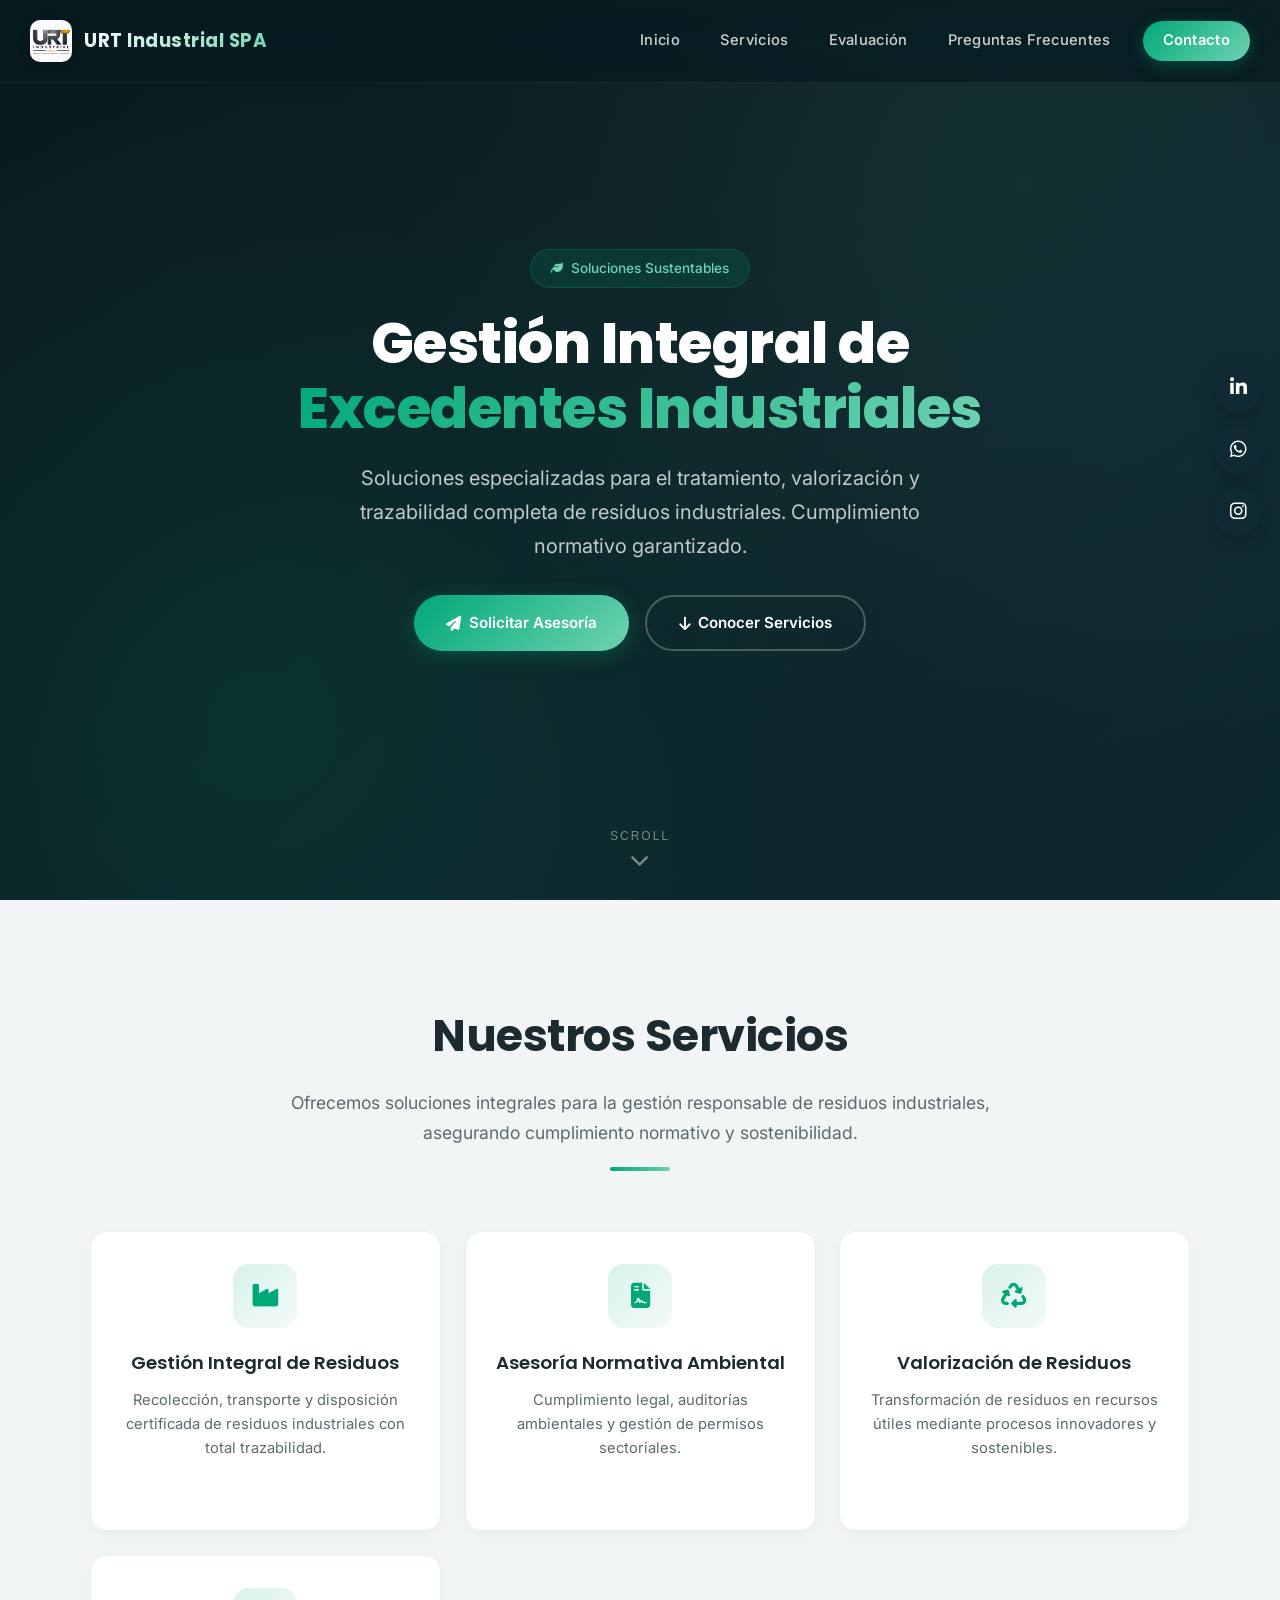
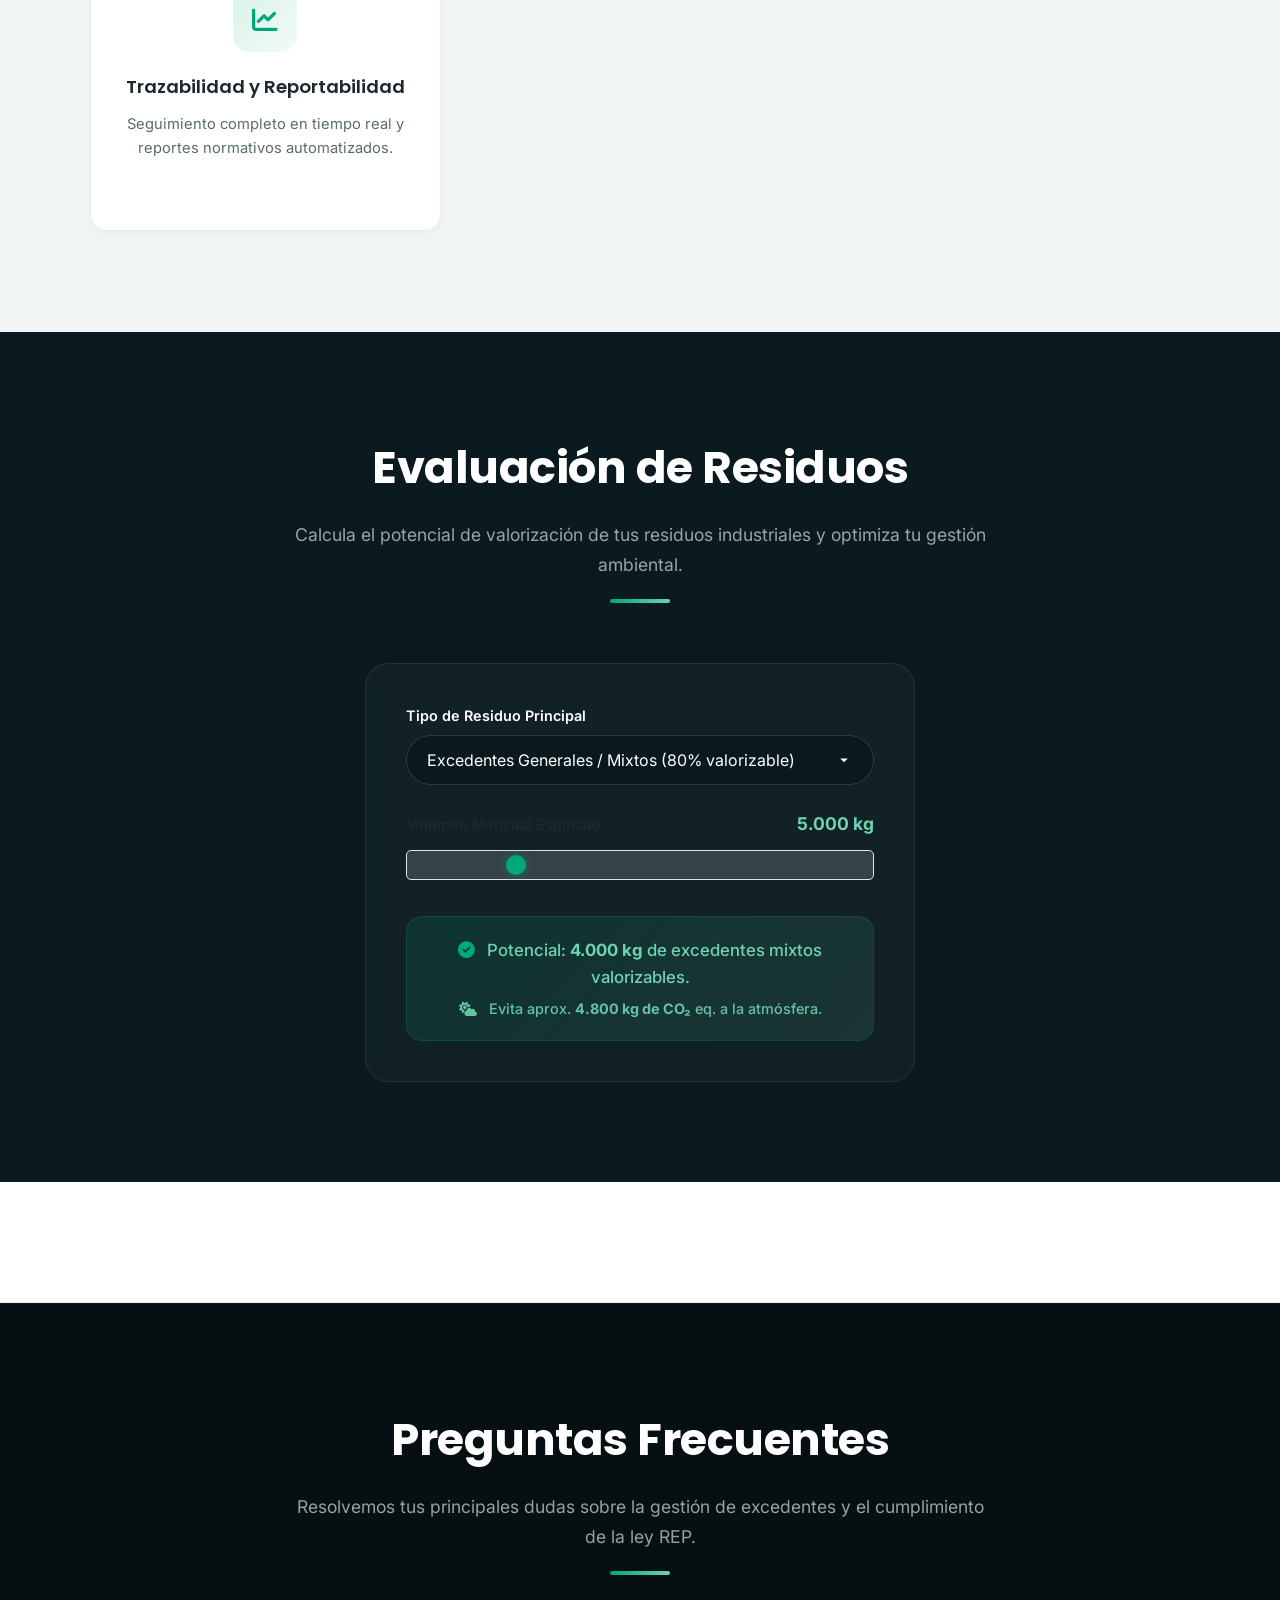
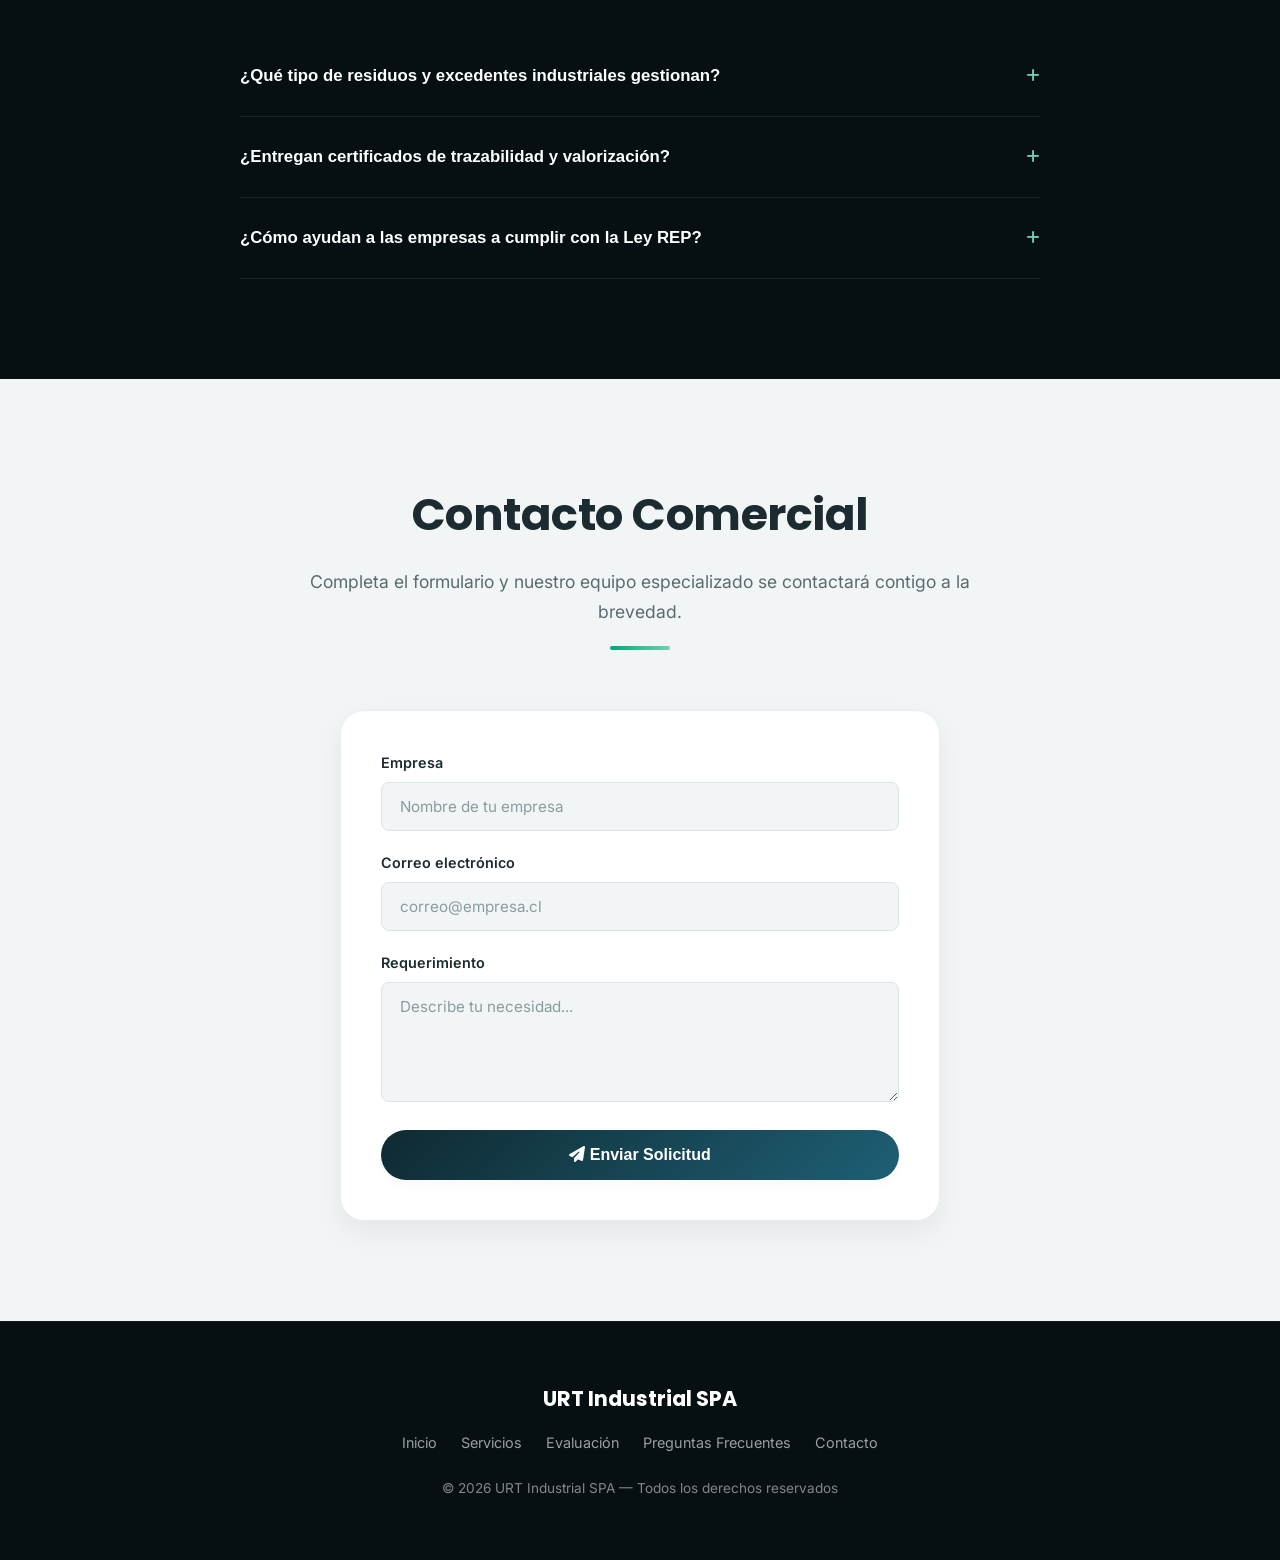
<file: index.html>
<!DOCTYPE html>
<html lang="es">
<head>
  <meta charset="UTF-8">
  <meta name="viewport" content="width=device-width, initial-scale=1.0">
  <title>URT Industrial SPA — Gestión Integral de Excedentes</title>
  
  <!-- Favicon -->
  <link rel="icon" href="logo.jpeg" sizes="35x35">
  <!-- Google Fonts -->
  <link rel="preconnect" href="https://fonts.googleapis.com">
  <link rel="preconnect" href="https://fonts.gstatic.com" crossorigin>
  <link href="https://fonts.googleapis.com/css2?family=Poppins:wght@300;400;500;600;700;800&family=Inter:wght@300;400;500;600;700&display=swap" rel="stylesheet">
  <!-- Iconos (FontAwesome 6.5.2 estable sin integrity para garantizar carga local y remota) -->
  <link rel="stylesheet" href="https://cdnjs.cloudflare.com/ajax/libs/font-awesome/6.5.2/css/all.min.css">
  <style>
    :root {
      --primary: #0F2A32;
      --secondary: #1E5F74;
      --accent: #00A878;
      --accent-soft: #6ED3B1;
      --accent-glow: rgba(0, 168, 120, 0.15);
      --dark: #0A1A1F;
      --darker: #060F12;
      --light: #F2F5F6;
      --lighter: #FFFFFF;
      --text: #1C2B30;
      --text-light: #5A6B70;
      --text-muted: #8A9BA0;
      --border: #DCE3E6;
      --border-light: #E8EDEF;
      --glass: rgba(255, 255, 255, 0.08);
      --shadow-sm: 0 4px 12px rgba(0, 0, 0, 0.03);
      --shadow-md: 0 12px 30px rgba(0, 0, 0, 0.06);
      --shadow-lg: 0 20px 50px rgba(0, 0, 0, 0.1);
      --shadow-glow: 0 0 40px rgba(0, 168, 120, 0.15);
      --radius-sm: 8px;
      --radius-md: 16px;
      --radius-lg: 24px;
      --radius-xl: 32px;
      --transition-fast: 0.2s cubic-bezier(0.4, 0, 0.2, 1);
      --transition-normal: 0.35s cubic-bezier(0.4, 0, 0.2, 1);
      --transition-slow: 0.5s cubic-bezier(0.4, 0, 0.2, 1);
    }
    /* ========== RESET & BASE ========== */
    *, *::before, *::after {
      margin: 0;
      padding: 0;
      box-sizing: border-box;
    }
    html {
      scroll-behavior: smooth;
      scroll-padding-top: 90px;
    }
    body {
      font-family: 'Inter', 'Poppins', sans-serif;
      background: var(--light);
      color: var(--text);
      line-height: 1.6;
      overflow-x: hidden;
      -webkit-font-smoothing: antialiased;
      -moz-osx-font-smoothing: grayscale;
    }
    /* ========== SCROLLBAR PERSONALIZADA ========== */
    ::-webkit-scrollbar {
      width: 10px;
    }
    ::-webkit-scrollbar-track {
      background: var(--dark);
    }
    ::-webkit-scrollbar-thumb {
      background: var(--primary);
      border: 2px solid var(--dark);
      border-radius: 5px;
    }
    ::-webkit-scrollbar-thumb:hover {
      background: var(--accent);
    }
    /* ========== UTILIDADES ========== */
    .container {
      max-width: 1200px;
      margin: 0 auto;
      padding: 0 24px;
    }
    /* Sentinel para Header */
    #top-sentinel {
      position: absolute;
      top: 0;
      left: 0;
      width: 1px;
      height: 1px;
      pointer-events: none;
      visibility: hidden;
    }
    /* Scroll Reveal con CSS */
    .reveal {
      opacity: 0;
      transform: translateY(30px);
      transition: opacity 0.8s cubic-bezier(0.4, 0, 0.2, 1), 
                  transform 0.8s cubic-bezier(0.4, 0, 0.2, 1);
      will-change: transform, opacity;
    }
    .reveal.active {
      opacity: 1;
      transform: translateY(0);
    }
    /* ========== HEADER ========== */
    header {
      position: fixed;
      top: 0;
      left: 0;
      width: 100%;
      z-index: 1000;
      display: flex;
      align-items: center;
      justify-content: space-between;
      padding: 20px 30px;
      background: rgba(10, 26, 31, 0.75);
      backdrop-filter: blur(20px) saturate(180%);
      -webkit-backdrop-filter: blur(20px) saturate(180%);
      border-bottom: 1px solid rgba(255, 255, 255, 0.06);
      transition: padding var(--transition-normal), background var(--transition-normal), box-shadow var(--transition-normal);
    }
    header.scrolled {
      padding: 12px 30px;
      background: rgba(10, 26, 31, 0.95);
      box-shadow: var(--shadow-md);
    }
    .logo {
      display: flex;
      align-items: center;
      gap: 12px;
      cursor: pointer;
      text-decoration: none;
      transition: transform var(--transition-fast);
    }
    .logo:hover {
      transform: scale(1.02);
    }
    .logo img {
      width: 42px;
      height: 42px;
      border-radius: 10px;
      object-fit: cover;
      box-shadow: 0 2px 10px rgba(0,0,0,0.2);
    }
    .logo span {
      font-family: 'Poppins', sans-serif;
      font-weight: 700;
      font-size: 1.15rem;
      letter-spacing: 0.5px;
      color: white;
      background: linear-gradient(135deg, #ffffff 0%, var(--accent-soft) 100%);
      -webkit-background-clip: text;
      -webkit-text-fill-color: transparent;
      background-clip: text;
    }
    /* NAV */
    nav {
      display: flex;
      gap: 8px;
      margin-left: auto;
      align-items: center;
    }
    nav a {
      position: relative;
      font-weight: 500;
      font-size: 0.92rem;
      color: rgba(255, 255, 255, 0.8);
      text-decoration: none;
      padding: 8px 16px;
      border-radius: var(--radius-sm);
      transition: all var(--transition-fast);
      letter-spacing: 0.3px;
    }
    nav a::after {
      content: '';
      position: absolute;
      width: 0%;
      height: 2px;
      background: linear-gradient(90deg, var(--accent), var(--accent-soft));
      left: 50%;
      bottom: 2px;
      transform: translateX(-50%);
      transition: width 0.35s cubic-bezier(0.4, 0, 0.2, 1);
      border-radius: 2px;
    }
    nav a:hover {
      color: white;
      background: rgba(255, 255, 255, 0.05);
    }
    nav a:hover::after {
      width: 60%;
    }
    /* Botón CTA en nav */
    .nav-cta {
      background: linear-gradient(135deg, var(--accent), var(--accent-soft)) !important;
      color: white !important;
      padding: 8px 20px !important;
      border-radius: 50px !important;
      font-weight: 600 !important;
      margin-left: 8px;
      box-shadow: 0 4px 15px rgba(0, 168, 120, 0.3);
      transition: all var(--transition-normal) !important;
    }
    .nav-cta::after {
      display: none !important;
    }
    .nav-cta:hover {
      transform: translateY(-2px);
      box-shadow: 0 8px 25px rgba(0, 168, 120, 0.4);
      background: linear-gradient(135deg, var(--accent-soft), var(--accent)) !important;
    }
    /* MENU MOBILE */
    .menu-toggle {
      display: none;
      font-size: 1.4rem;
      cursor: pointer;
      color: white;
      background: transparent;
      border: none;
      padding: 8px;
      border-radius: var(--radius-sm);
      transition: background var(--transition-fast);
    }
    .menu-toggle:hover {
      background: rgba(255, 255, 255, 0.1);
    }
    /* ========== HERO ========== */
    .hero {
      position: relative;
      min-height: 100vh;
      display: flex;
      align-items: center;
      justify-content: center;
      text-align: center;
      color: white;
      overflow: hidden;
      background-color: var(--dark);
    }
    .hero-video {
      position: absolute;
      top: 0;
      left: 0;
      width: 100%;
      height: 100%;
      object-fit: cover;
      z-index: 0;
      pointer-events: none;
    }
    .hero-overlay {
      position: absolute;
      inset: 0;
      background: linear-gradient(135deg, rgba(10, 26, 31, 0.85), rgba(15, 42, 50, 0.9));
      z-index: 1;
    }
    .hero::before {
      content: '';
      position: absolute;
      inset: 0;
      background: 
        radial-gradient(circle at 20% 80%, rgba(0, 168, 120, 0.12) 0%, transparent 50%),
        radial-gradient(circle at 80% 20%, rgba(110, 211, 177, 0.08) 0%, transparent 50%);
      pointer-events: none;
      z-index: 2;
    }
    .hero-content {
      position: relative;
      z-index: 3;
      max-width: 800px;
      padding: 0 24px;
    }
    .hero-badge {
      display: inline-flex;
      align-items: center;
      gap: 8px;
      background: rgba(0, 168, 120, 0.15);
      border: 1px solid rgba(0, 168, 120, 0.25);
      color: var(--accent-soft);
      padding: 8px 20px;
      border-radius: 50px;
      font-size: 0.85rem;
      font-weight: 500;
      margin-bottom: 24px;
      backdrop-filter: blur(10px);
      -webkit-backdrop-filter: blur(10px);
      animation: fadeUp 0.8s ease-out 0.2s both;
    }
    .hero-badge i {
      font-size: 0.75rem;
    }
    .hero h2 {
      font-family: 'Poppins', sans-serif;
      font-size: clamp(2rem, 5vw, 3.5rem);
      font-weight: 800;
      line-height: 1.15;
      margin-bottom: 20px;
      letter-spacing: -0.5px;
      animation: slideLeft 1s cubic-bezier(0.4, 0, 0.2, 1) forwards;
      opacity: 0;
    }
    .hero h2 .highlight {
      background: linear-gradient(135deg, var(--accent), var(--accent-soft));
      -webkit-background-clip: text;
      -webkit-text-fill-color: transparent;
      background-clip: text;
    }
    .hero p {
      font-size: clamp(1rem, 2vw, 1.25rem);
      color: rgba(255, 255, 255, 0.75);
      max-width: 600px;
      margin: 0 auto 32px;
      line-height: 1.7;
      animation: slideRight 1s cubic-bezier(0.4, 0, 0.2, 1) 0.3s forwards;
      opacity: 0;
    }
    .hero .btn-group {
      display: flex;
      gap: 16px;
      justify-content: center;
      flex-wrap: wrap;
      animation: fadeUp 1s cubic-bezier(0.4, 0, 0.2, 1) 0.6s forwards;
      opacity: 0;
    }
    /* Scroll indicator */
    .scroll-indicator {
      position: absolute;
      bottom: 30px;
      left: 50%;
      transform: translateX(-50%);
      z-index: 3;
      display: flex;
      flex-direction: column;
      align-items: center;
      gap: 8px;
      color: rgba(255, 255, 255, 0.45);
      font-size: 0.75rem;
      letter-spacing: 2px;
      text-transform: uppercase;
      animation: bounce 2s infinite;
      cursor: pointer;
      background: transparent;
      border: none;
      outline: none;
      transition: color var(--transition-fast);
    }
    .scroll-indicator:hover {
      color: var(--accent-soft);
    }
    .scroll-indicator i {
      font-size: 1.2rem;
    }
    @keyframes bounce {
      0%, 20%, 50%, 80%, 100% { transform: translateX(-50%) translateY(0); }
      40% { transform: translateX(-50%) translateY(-8px); }
      60% { transform: translateX(-50%) translateY(-4px); }
    }
    /* ========== KEYFRAMES ========== */
    @keyframes slideLeft {
      from { opacity: 0; transform: translateX(-40px); }
      to { opacity: 1; transform: translateX(0); }
    }
    @keyframes slideRight {
      from { opacity: 0; transform: translateX(40px); }
      to { opacity: 1; transform: translateX(0); }
    }
    @keyframes fadeUp {
      from { opacity: 0; transform: translateY(20px); }
      to { opacity: 1; transform: translateY(0); }
    }
    /* ========== BOTONES ========== */
    .btn {
      display: inline-flex;
      align-items: center;
      gap: 8px;
      padding: 14px 32px;
      border-radius: 50px;
      font-weight: 600;
      font-size: 0.95rem;
      text-decoration: none;
      transition: all var(--transition-normal);
      cursor: pointer;
      border: none;
      position: relative;
      overflow: hidden;
    }
    .btn-primary {
      background: linear-gradient(135deg, var(--accent), var(--accent-soft));
      color: white;
      box-shadow: 0 4px 20px rgba(0, 168, 120, 0.3);
    }
    .btn-primary::before {
      content: '';
      position: absolute;
      top: 0;
      left: -100%;
      width: 100%;
      height: 100%;
      background: linear-gradient(90deg, transparent, rgba(255, 255, 255, 0.25), transparent);
      transition: left 0.6s ease;
    }
    .btn-primary:hover::before {
      left: 100%;
    }
    .btn-primary:hover {
      transform: translateY(-3px);
      box-shadow: 0 8px 30px rgba(0, 168, 120, 0.45);
    }
    .btn-outline {
      background: transparent;
      color: white;
      border: 2px solid rgba(255, 255, 255, 0.25);
      backdrop-filter: blur(10px);
      -webkit-backdrop-filter: blur(10px);
    }
    .btn-outline:hover {
      border-color: var(--accent-soft);
      color: var(--accent-soft);
      transform: translateY(-3px);
      background: rgba(0, 168, 120, 0.08);
    }
    /* ========== SECCIONES ========== */
    .section {
      padding: 100px 20px;
      text-align: center;
      position: relative;
    }
    .section-header {
      max-width: 700px;
      margin: 0 auto 60px;
    }
    .section-header h2 {
      font-family: 'Poppins', sans-serif;
      font-size: clamp(1.8rem, 4vw, 2.8rem);
      font-weight: 700;
      margin-bottom: 16px;
      color: var(--text);
      letter-spacing: -0.5px;
    }
    .section-header p {
      color: var(--text-light);
      font-size: 1.1rem;
      line-height: 1.7;
    }
    .section-header .line {
      width: 60px;
      height: 4px;
      background: linear-gradient(90deg, var(--accent), var(--accent-soft));
      border-radius: 2px;
      margin: 20px auto 0;
    }
    .dark {
      background: var(--dark);
      color: white;
    }
    .dark .section-header h2 {
      color: white;
    }
    .dark .section-header p {
      color: rgba(255, 255, 255, 0.6);
    }
    /* ========== CARDS ========== */
    .cards {
      display: grid;
      grid-template-columns: repeat(auto-fit, minmax(260px, 1fr));
      gap: 24px;
      margin-top: 30px;
      max-width: 1100px;
      margin-left: auto;
      margin-right: auto;
    }
    .card {
      cursor: pointer;
      background: var(--lighter);
      border: 1px solid var(--border-light);
      border-radius: var(--radius-md);
      box-shadow: var(--shadow-sm);
      padding: 32px 24px;
      transition: all var(--transition-normal);
      position: relative;
      overflow: hidden;
      display: flex;
      flex-direction: column;
      align-items: center;
      text-align: center;
      text-decoration: none;
    }
    .card::before {
      content: '';
      position: absolute;
      top: 0;
      left: 0;
      width: 100%;
      height: 4px;
      background: linear-gradient(90deg, var(--accent), var(--accent-soft));
      transform: scaleX(0);
      transform-origin: left;
      transition: transform var(--transition-normal);
    }
    .card:hover::before {
      transform: scaleX(1);
    }
    .card:hover {
      transform: translateY(-8px);
      box-shadow: var(--shadow-lg);
      border-color: var(--accent-soft);
    }
    .card-icon {
      width: 64px;
      height: 64px;
      border-radius: var(--radius-md);
      background: linear-gradient(135deg, var(--accent-glow), rgba(0, 168, 120, 0.05));
      display: flex;
      align-items: center;
      justify-content: center;
      margin-bottom: 20px;
      transition: all var(--transition-normal);
    }
    .card:hover .card-icon {
      background: linear-gradient(135deg, var(--accent), var(--accent-soft));
      transform: scale(1.1) rotate(-5deg);
    }
    .card-icon i {
      font-size: 1.6rem;
      color: var(--accent);
      transition: color var(--transition-normal);
    }
    .card:hover .card-icon i {
      color: white;
    }
    .card h3 {
      font-family: 'Poppins', sans-serif;
      font-size: 1.15rem;
      font-weight: 600;
      margin-bottom: 12px;
      color: var(--text);
    }
    .card p {
      color: var(--text-light);
      font-size: 0.92rem;
      line-height: 1.6;
      flex-grow: 1;
    }
    .card-arrow {
      margin-top: 16px;
      color: var(--accent);
      font-size: 0.85rem;
      font-weight: 500;
      display: inline-flex;
      align-items: center;
      gap: 6px;
      opacity: 0;
      transform: translateX(-10px);
      transition: all var(--transition-normal);
    }
    .card:hover .card-arrow {
      opacity: 1;
      transform: translateX(0);
    }
    /* ========== SECCIÓN CLIENTES (Social Proof) ========== */
    .client-logos {
      padding: 60px 20px;
      background: var(--lighter);
      border-bottom: 1px solid var(--border-light);
    }
    .logos-title {
      font-size: 0.85rem;
      text-transform: uppercase;
      letter-spacing: 2px;
      color: var(--text-muted);
      margin-bottom: 35px;
      font-weight: 700;
      text-align: center;
    }
    .logos-grid {
      display: flex;
      justify-content: center;
      align-items: center;
      gap: 45px;
      flex-wrap: wrap;
    }
    .logo-item {
      display: flex;
      align-items: center;
      gap: 10px;
      font-family: 'Poppins', sans-serif;
      font-weight: 700;
      color: var(--text-light);
      font-size: 1.1rem;
      opacity: 0.65;
      transition: all var(--transition-normal);
    }
    .logo-item img {
      height: 45px;
      max-width: 160px;
      object-fit: contain;
      filter: grayscale(100%);
      opacity: 0.75;
      transition: all var(--transition-normal);
    }
    .logo-item:hover img {
      filter: grayscale(0%);
      opacity: 1;
      transform: scale(1.05);
    }
    .logo-item i {
      font-size: 1.4rem;
      color: var(--text-muted);
      transition: color var(--transition-normal);
    }
    .logo-item:hover {
      color: var(--primary);
      transform: translateY(-3px);
      opacity: 1;
    }
    .logo-item:hover i {
      color: var(--accent);
    }
    /* ========== CALCULADORA ========== */
    .calculator-box {
      max-width: 550px;
      margin: 0 auto;
      background: rgba(255, 255, 255, 0.03);
      border: 1px solid rgba(255, 255, 255, 0.08);
      border-radius: var(--radius-lg);
      padding: 40px;
      backdrop-filter: blur(10px);
      -webkit-backdrop-filter: blur(10px);
    }
    .calculator-box select {
      width: 100%;
      padding: 14px 20px;
      border-radius: 50px;
      border: 1px solid rgba(255, 255, 255, 0.15);
      background: rgba(10, 26, 31, 0.95);
      color: white;
      font-size: 1rem;
      outline: none;
      cursor: pointer;
      font-family: inherit;
      transition: all var(--transition-fast);
      appearance: none;
      -webkit-appearance: none;
      background-image: url("data:image/svg+xml;charset=utf-8,%3Csvg xmlns='http://www.w3.org/2000/svg' viewBox='0 0 24 24' fill='white'%3E%3Cpath d='M7 10l5 5 5-5H7z'/%3E%3C/svg%3E");
      background-repeat: no-repeat;
      background-position: right 20px center;
      background-size: 18px;
    }
    .calculator-box select:focus {
      border-color: var(--accent);
      box-shadow: 0 0 0 3px rgba(0, 168, 120, 0.15);
    }
    .calculator-box input[type="range"] {
      -webkit-appearance: none;
      appearance: none;
      width: 100%;
      height: 6px;
      border-radius: 5px;
      background: rgba(255, 255, 255, 0.15);
      outline: none;
      margin: 12px 0;
    }
    .calculator-box input[type="range"]::-webkit-slider-thumb {
      -webkit-appearance: none;
      appearance: none;
      width: 20px;
      height: 20px;
      border-radius: 50%;
      background: var(--accent);
      cursor: pointer;
      box-shadow: 0 0 10px rgba(0, 168, 120, 0.5);
      transition: transform 0.1s ease;
    }
    .calculator-box input[type="range"]::-webkit-slider-thumb:hover {
      transform: scale(1.25);
    }
    .calculator-box input[type="range"]::-moz-range-thumb {
      width: 20px;
      height: 20px;
      border: none;
      border-radius: 50%;
      background: var(--accent);
      cursor: pointer;
      box-shadow: 0 0 10px rgba(0, 168, 120, 0.5);
      transition: transform 0.1s ease;
    }
    .calculator-box input[type="range"]::-moz-range-thumb:hover {
      transform: scale(1.25);
    }
    #resultado {
      margin-top: 24px;
      padding: 20px 24px;
      border-radius: var(--radius-md);
      background: linear-gradient(135deg, rgba(0,168,120,0.15), rgba(110,211,177,0.1));
      border: 1px solid rgba(0,168,120,0.2);
      color: var(--accent-soft);
      font-weight: 500;
      min-height: 56px;
      display: flex;
      flex-direction: column;
      align-items: center;
      justify-content: center;
      transition: all var(--transition-normal);
      opacity: 0;
      transform: translateY(10px);
    }
    #resultado.show {
      opacity: 1;
      transform: translateY(0);
    }
    /* ========== PREGUNTAS FRECUENTES (FAQs) ========== */
    .faq-container {
      max-width: 800px;
      margin: 0 auto;
      text-align: left;
    }
    .faq-item {
      border-bottom: 1px solid rgba(255,255,255,0.08);
      padding: 12px 0;
    }
    .faq-question {
      width: 100%;
      background: transparent !important;
      border: none;
      color: white;
      font-size: 1.05rem;
      font-weight: 600;
      text-align: left;
      display: flex;
      justify-content: space-between;
      align-items: center;
      cursor: pointer;
      padding: 18px 0;
      box-shadow: none !important;
      border-radius: 0;
      transition: color var(--transition-fast);
    }
    .faq-question:hover {
      color: var(--accent-soft);
      transform: none;
      box-shadow: none;
    }
    .faq-question i {
      font-size: 0.95rem;
      transition: transform var(--transition-normal);
      color: var(--accent-soft);
    }
    .faq-answer {
      max-height: 0;
      overflow: hidden;
      transition: max-height var(--transition-normal) ease-out;
    }
    .faq-answer p {
      padding: 0 0 18px 0;
      color: rgba(255, 255, 255, 0.7);
      font-size: 0.95rem;
      line-height: 1.7;
    }
    .faq-item.active .faq-answer {
      max-height: 250px;
    }
    .faq-item.active .faq-question i {
      transform: rotate(45deg);
      color: var(--accent);
    }
    /* ========== FORMULARIO ========== */
    .contact-wrapper {
      max-width: 600px;
      margin: 0 auto;
    }
    .contact-form {
      background: var(--lighter);
      border-radius: var(--radius-lg);
      padding: 40px;
      box-shadow: var(--shadow-md);
      border: 1px solid var(--border-light);
    }
    .form-group {
      margin-bottom: 20px;
      text-align: left;
    }
    .form-group label {
      display: block;
      margin-bottom: 8px;
      font-weight: 600;
      font-size: 0.9rem;
      color: var(--text);
    }
    .form-group input,
    .form-group textarea {
      width: 100%;
      padding: 14px 18px;
      border-radius: var(--radius-sm);
      border: 1px solid var(--border);
      background: var(--light);
      color: var(--text);
      font-family: inherit;
      font-size: 0.95rem;
      outline: none;
      transition: all var(--transition-fast);
    }
    .form-group input:focus,
    .form-group textarea:focus {
      border-color: var(--accent);
      box-shadow: 0 0 0 3px var(--accent-glow);
      background: white;
    }
    .form-group textarea {
      min-height: 120px;
      resize: vertical;
    }
    .form-group input::placeholder,
    .form-group textarea::placeholder {
      color: var(--text-muted);
    }
    .form-submit {
      width: 100%;
      padding: 16px;
      font-size: 1rem;
      border-radius: 50px;
      border: none;
      cursor: pointer;
      background: linear-gradient(135deg, var(--primary), var(--secondary));
      color: white;
      font-weight: 600;
      transition: all var(--transition-normal);
      box-shadow: var(--shadow-sm);
    }
    .form-submit:hover {
      background: linear-gradient(135deg, var(--accent), var(--accent-soft));
      transform: translateY(-2px);
      box-shadow: 0 6px 20px rgba(0, 168, 120, 0.3);
    }
    /* ========== FOOTER ========== */
    footer {
      background: var(--darker);
      color: rgba(255, 255, 255, 0.5);
      text-align: center;
      padding: 60px 20px;
      border-top: 1px solid rgba(255, 255, 255, 0.05);
    }
    footer .footer-logo {
      font-family: 'Poppins', sans-serif;
      font-weight: 700;
      font-size: 1.3rem;
      color: white;
      margin-bottom: 16px;
    }
    footer .footer-links {
      display: flex;
      justify-content: center;
      gap: 24px;
      margin-bottom: 24px;
      flex-wrap: wrap;
    }
    footer .footer-links a {
      color: rgba(255, 255, 255, 0.6);
      text-decoration: none;
      font-size: 0.9rem;
      transition: color var(--transition-fast);
    }
    footer .footer-links a:hover {
      color: var(--accent-soft);
    }
    footer p {
      font-size: 0.85rem;
    }
    /* ========== REDES FLOTANTES ========== */
    .social-floating {
      position: fixed;
      top: 50%;
      right: 18px;
      transform: translateY(-50%);
      display: flex;
      flex-direction: column;
      gap: 14px;
      z-index: 999;
    }
    .social-floating a {
      position: relative;
      width: 48px;
      height: 48px;
      display: flex;
      align-items: center;
      justify-content: center;
      border-radius: 50%;
      text-decoration: none;
      font-size: 1.2rem; /* Tamaño de icono ligeramente mayor */
      background: var(--primary);
      color: white;
      border: none;
      box-shadow: 0 6px 20px rgba(0, 0, 0, 0.2);
      transition: all var(--transition-normal);
      opacity: 0;
      transform: translateX(40px);
      animation: slideIn 0.6s forwards cubic-bezier(0.4, 0, 0.2, 1);
    }
    .social-floating a:nth-child(1) { animation-delay: 0.3s; }
    .social-floating a:nth-child(2) { animation-delay: 0.5s; }
    .social-floating a:nth-child(3) { animation-delay: 0.7s; }
    @keyframes slideIn {
      to { opacity: 1; transform: translateX(0); }
    }
    .social-floating a:hover {
      transform: translateX(-8px) scale(1.12);
      box-shadow: 0 10px 30px rgba(0, 0, 0, 0.3);
      color: white;
    }
    .social-floating a:nth-child(1):hover { background: #0077b5; }
    .social-floating a:nth-child(2):hover { background: #25D366; }
    .social-floating a:nth-child(3):hover { background: radial-gradient(circle at 30% 30%, #feda75, #d62976, #962fbf); }
    .social-floating a i {
      transition: transform var(--transition-fast);
    }
    .social-floating a:hover i {
      transform: rotate(10deg) scale(1.1);
    }
    .social-floating a::after {
      content: attr(data-name);
      position: absolute;
      right: 60px;
      background: rgba(10, 26, 31, 0.95);
      color: white;
      padding: 6px 14px;
      border-radius: 8px;
      font-size: 0.8rem;
      font-weight: 500;
      opacity: 0;
      transform: translateX(10px);
      transition: all var(--transition-fast);
      white-space: nowrap;
      pointer-events: none;
      backdrop-filter: blur(10px);
      -webkit-backdrop-filter: blur(10px);
      box-shadow: var(--shadow-sm);
    }
    .social-floating a:hover::after {
      opacity: 1;
      transform: translateX(0);
    }
    /* ========== RESPONSIVE ========== */
    @media (max-width: 768px) {
      header {
        padding: 16px 20px;
      }
      header.scrolled {
        padding: 12px 20px;
      }
      nav {
        position: absolute;
        top: 70px;
        right: 0;
        background: rgba(10, 26, 31, 0.98);
        backdrop-filter: blur(20px);
        -webkit-backdrop-filter: blur(20px);
        flex-direction: column;
        width: 260px;
        padding: 24px;
        gap: 4px;
        transform: translateX(105%);
        transition: transform var(--transition-normal);
        border-radius: 0 0 0 var(--radius-md);
        border-left: 1px solid rgba(255, 255, 255, 0.05);
        border-bottom: 1px solid rgba(255, 255, 255, 0.05);
        box-shadow: var(--shadow-lg);
      }
      nav.active {
        transform: translateX(0);
      }
      nav a {
        padding: 12px 16px;
        border-radius: var(--radius-sm);
        width: 100%;
        text-align: left;
      }
      nav a::after {
        display: none;
      }
      nav a:hover {
        background: rgba(255, 255, 255, 0.08);
      }
      .nav-cta {
        margin-left: 0;
        margin-top: 8px;
        text-align: center !important;
      }
      .menu-toggle {
        display: flex;
        align-items: center;
        justify-content: center;
      }
      .hero .btn-group {
        flex-direction: column;
        align-items: center;
        width: 100%;
      }
      .btn {
        width: 100%;
        max-width: 280px;
        justify-content: center;
      }
      .section {
        padding: 70px 16px;
      }
      .cards {
        grid-template-columns: 1fr;
        gap: 16px;
      }
      .logos-grid {
        gap: 30px;
      }
      .logo-item {
        font-size: 1rem;
      }
      .calculator-box {
        padding: 28px 20px;
      }
      .contact-form {
        padding: 28px 20px;
      }
      .social-floating {
        right: 10px;
        gap: 10px;
      }
      .social-floating a {
        width: 40px;
        height: 40px;
        font-size: 1rem;
      }
      .social-floating a::after {
        display: none;
      }
    }
    @media (max-width: 480px) {
      .hero h2 {
        font-size: 1.8rem;
      }
      .section-header h2 {
        font-size: 1.6rem;
      }
      .logo span {
        font-size: 1rem;
      }
    }
    /* ========== LOADING OVERLAY ========== */
    .loading-overlay {
      position: fixed;
      top: 0;
      left: 0;
      width: 100%;
      height: 100%;
      background: var(--dark);
      z-index: 9999;
      display: flex;
      align-items: center;
      justify-content: center;
      transition: opacity 0.6s ease, visibility 0.6s ease;
    }
    .loading-overlay.hidden {
      opacity: 0;
      visibility: hidden;
      pointer-events: none;
    }
    .loader {
      width: 48px;
      height: 48px;
      border: 3px solid rgba(0, 168, 120, 0.2);
      border-top-color: var(--accent);
      border-radius: 50%;
      animation: spin 0.8s linear infinite;
    }
    @keyframes spin {
      to { transform: rotate(360deg); }
    }
  </style>
  <base target="_blank">
</head>
<body>
<!-- Sentinel para detectar el scroll en Header sin ralentizar el scroll -->
<div id="top-sentinel"></div>
<!-- Loading Overlay -->
<div class="loading-overlay" id="loader">
  <div class="loader" aria-label="Cargando"></div>
</div>
<!-- Redes Sociales Flotantes -->
<div class="social-floating">
  <a href="#" target="_blank" data-name="LinkedIn" aria-label="LinkedIn">
    <i class="fab fa-linkedin-in"></i>
  </a>
  <a href="https://wa.me/56926355381?text=Hola,%20necesito%20asesoría" target="_blank" data-name="WhatsApp" aria-label="WhatsApp">
    <i class="fab fa-whatsapp"></i>
  </a>
  <a href="https://www.instagram.com/urt.industrial?igsh=MWsxMmU5eGtsaXpnZw==" target="_blank" data-name="Instagram" aria-label="Instagram">
    <i class="fab fa-instagram"></i>
  </a>
</div>
<!-- Header -->
<header id="header">
  <a href="#inicio" class="logo" target="_self">
    <img src="logo.jpeg" alt="Logotipo de URT Industrial">
    <span>URT Industrial SPA</span>
  </a>
  <nav id="nav">
    <a href="#inicio" target="_self">Inicio</a>
    <a href="#info" target="_self">Servicios</a>
    <a href="#calculadora" target="_self">Evaluación</a>
    <a href="#faqs" target="_self">Preguntas Frecuentes</a>
    <a href="#contacto" class="nav-cta" target="_self">Contacto</a>
  </nav>
  <button class="menu-toggle" id="menu-toggle" aria-label="Abrir menú de navegación" aria-expanded="false" aria-controls="nav">
    <i class="fas fa-bars"></i>
  </button>
</header>
<main id="contenido-principal">
  <!-- Hero -->
  <section id="inicio" class="hero">
    <!-- Video de fondo -->
    <video class="hero-video" autoplay muted loop playsinline preload="auto">
      <source src="IMG_1302.MP4" type="video/mp4">
    </video>
    <!-- Capa oscura -->
    <div class="hero-overlay"></div>
    <div class="hero-content">
      <div class="hero-badge">
        <i class="fas fa-leaf"></i>
        <span>Soluciones Sustentables</span>
      </div>
      <h2>
        Gestión Integral de<br>
        <span class="highlight">Excedentes Industriales</span>
      </h2>
      <p>
        Soluciones especializadas para el tratamiento,
        valorización y trazabilidad completa de residuos
        industriales. Cumplimiento normativo garantizado.
      </p>
      <div class="btn-group">
        <a href="#contacto" class="btn btn-primary" target="_self">
          <i class="fas fa-paper-plane"></i>
          Solicitar Asesoría
        </a>
        <a href="#info" class="btn btn-outline" target="_self">
          <i class="fas fa-arrow-down"></i>
          Conocer Servicios
        </a>
      </div>
    </div>
    <button class="scroll-indicator" aria-label="Desplazarse a la sección de servicios" onclick="document.getElementById('info').scrollIntoView({behavior:'smooth'})">
      <span>Scroll</span>
      <i class="fas fa-chevron-down"></i>
    </button>
  </section>
  <!-- Servicios -->
  <section id="info" class="section">
    <div class="container">
      <div class="section-header reveal">
        <h2>Nuestros Servicios</h2>
        <p>Ofrecemos soluciones integrales para la gestión responsable de residuos industriales, asegurando cumplimiento normativo y sostenibilidad.</p>
        <div class="line"></div>
      </div>
      <div class="cards">
        <a href="servicio-residuos.html" class="card reveal">
          <div class="card-icon">
            <i class="fas fa-industry"></i>
          </div>
          <h3>Gestión Integral de Residuos</h3>
          <p>Recolección, transporte y disposición certificada de residuos industriales con total trazabilidad.</p>
          <span class="card-arrow">Ver más <i class="fas fa-arrow-right"></i></span>
        </a>
        
        <a href="servicio-residuos.html" class="card reveal">
        
          <div class="card-icon">
            <i class="fas fa-file-contract"></i>
          </div>
          <h3>Asesoría Normativa Ambiental</h3>
          <p>Cumplimiento legal, auditorías ambientales y gestión de permisos sectoriales.</p>
          <span class="card-arrow">Ver más <i class="fas fa-arrow-right"></i></span>
        </a>
        
        <a href="servicio-residuos.html" class="card reveal">
          <div class="card-icon">
            <i class="fas fa-recycle"></i>
          </div>
          <h3>Valorización de Residuos</h3>
          <p>Transformación de residuos en recursos útiles mediante procesos innovadores y sostenibles.</p>
          <span class="card-arrow">Ver más <i class="fas fa-arrow-right"></i></span>
        </a>
        
        <a href="servicio-residuos.html" class="card reveal">
          <div class="card-icon">
            <i class="fas fa-chart-line"></i>
          </div>
          <h3>Trazabilidad y Reportabilidad</h3>
          <p>Seguimiento completo en tiempo real y reportes normativos automatizados.</p>
          <span class="card-arrow">Ver más <i class="fas fa-arrow-right"></i></span>
        </a>
      </div>
    </div>
  </section>
  <!-- Sección de Aliados / Confianza comercial (Social Proof) -->
  <!--
  <section class="section client-logos reveal">
    <div class="container">
      
      <p class="logos-title">Empresas que confían en nuestra gestión</p>
      <div class="logos-grid">
        <div class="logo-item" style="opacity: 1;">
          <img src="https://extruder.cl/wp-content/uploads/2024/03/cropped-extruder.png" alt="Logo Extruder">
        </div>
        <div class="logo-item"><i class="fas fa-industry"></i> <span>Aceros del Sur</span></div>
        <div class="logo-item"><i class="fas fa-recycle"></i> <span>EcoForestal</span></div>
        <div class="logo-item"><i class="fas fa-oil-can"></i> <span>PetroQuim</span></div>
        <div class="logo-item"><i class="fas fa-ship"></i> <span>Naviera Austral</span></div>
        <div class="logo-item"><i class="fas fa-warehouse"></i> <span>LogiTrans</span></div>
      </div>
    </div>
  </section>
  -->
     
  
  <!-- Calculadora Interactiva de Residuos -->
  <section id="calculadora" class="section dark">
    <div class="container">
      <div class="section-header reveal">
        <h2>Evaluación de Residuos</h2>
        <p>Calcula el potencial de valorización de tus residuos industriales y optimiza tu gestión ambiental.</p>
        <div class="line"></div>
      </div>
      <div class="calculator-box reveal">
        <div class="form-group">
          <label for="tipo-residuo" style="color: white; font-weight: 600;">Tipo de Residuo Principal</label>
          <select id="tipo-residuo" onchange="calcular()">
            <option value="general">Excedentes Generales / Mixtos (80% valorizable)</option>
            <option value="metales">Metales Ferrosos / No Ferrosos (95% valorizable)</option>
            <option value="papel">Cartón, Papeles y Embalajes (90% valorizable)</option>
            <option value="plasticos">Plásticos Industriales (PEAD, PP, PET) (75% valorizable)</option>
            <option value="madera">Maderas y Pallets Industriales (85% valorizable)</option>
          </select>
        </div>
        <div class="form-group" style="margin-top: 25px;">
          <div style="display: flex; justify-content: space-between; align-items: center; color: white;">
            <label for="kg" style="font-weight: 600; margin-bottom: 0;">Volumen Mensual Estimado</label>
            <span id="kg-value" style="font-weight: 700; color: var(--accent-soft); font-size: 1.1rem;">5.000 kg</span>
          </div>
          <input type="range" id="kg" min="100" max="25000" step="100" value="5000" oninput="calcular()">
        </div>
        <div id="resultado" class="show" aria-live="polite"></div>
      </div>
    </div>
  </section>
  
  <!-- cuadro blanco para separar bloques -->
   <section class="section client-logos reveal">
    <div class="container">

    </div>
  </section>

  <!-- FAQs Accordion -->
  <section id="faqs" class="section dark" style="background: var(--darker); border-top: 1px solid rgba(255,255,255,0.03);">
    <div class="container">
      <div class="section-header reveal">
        <h2>Preguntas Frecuentes</h2>
        <p>Resolvemos tus principales dudas sobre la gestión de excedentes y el cumplimiento de la ley REP.</p>
        <div class="line"></div>
      </div>
      <div class="faq-container reveal">
        <div class="faq-item">
          <button class="faq-question">
            <span>¿Qué tipo de residuos y excedentes industriales gestionan?</span>
            <i class="fas fa-plus"></i>
          </button>
          <div class="faq-answer">
            <p>Gestionamos una amplia gama de excedentes, incluyendo metales ferrosos y no ferrosos, plásticos industriales (PET, PEAD, PP), cartones, papeles, maderas (pallets) y residuos generales no peligrosos. Consúltanos para categorización específica.</p>
          </div>
        </div>
        <div class="faq-item">
          <button class="faq-question">
            <span>¿Entregan certificados de trazabilidad y valorización?</span>
            <i class="fas fa-plus"></i>
          </button>
          <div class="faq-answer">
            <p>Sí, emitimos certificados oficiales de recepción, pesaje, valorización o disposición final. Todos nuestros procesos garantizan la trazabilidad requerida para auditorías ambientales y reportes de sostenibilidad corporativa.</p>
          </div>
        </div>
        <div class="faq-item">
          <button class="faq-question">
            <span>¿Cómo ayudan a las empresas a cumplir con la Ley REP?</span>
            <i class="fas fa-plus"></i>
          </button>
          <div class="faq-answer">
            <p>Asesoramos en la declaración de productos prioritarios, implementamos sistemas de recolección selectiva e informamos los datos de valorización en los sistemas oficiales (Ventanilla Única, RETC), garantizando el cumplimiento pleno de la normativa.</p>
          </div>
        </div>
      </div>
    </div>
  </section>
  <!-- Contacto -->
  <section id="contacto" class="section">
    <div class="container">
      <div class="section-header reveal">
        <h2>Contacto Comercial</h2>
        <p>Completa el formulario y nuestro equipo especializado se contactará contigo a la brevedad.</p>
        <div class="line"></div>
      </div>
      <div class="contact-wrapper reveal">
        <form class="contact-form" onsubmit="enviar(event)">
          <div class="form-group">
            <label for="empresa">Empresa</label>
            <input type="text" id="empresa" placeholder="Nombre de tu empresa" required>
          </div>
          <div class="form-group">
            <label for="email">Correo electrónico</label>
            <input type="email" id="email" placeholder="correo@empresa.cl" required>
          </div>
          <div class="form-group">
            <label for="requerimiento">Requerimiento</label>
            <textarea id="requerimiento" placeholder="Describe tu necesidad..." required></textarea>
          </div>
          <button type="submit" class="form-submit">
            <i class="fas fa-paper-plane"></i> Enviar Solicitud
          </button>
        </form>
      </div>
    </div>
  </section>
</main>
<!-- Footer -->
<footer>
  <div class="footer-logo">URT Industrial SPA</div>
  <div class="footer-links">
    <a href="#inicio" target="_self">Inicio</a>
    <a href="#info" target="_self">Servicios</a>
    <a href="#calculadora" target="_self">Evaluación</a>
    <a href="#faqs" target="_self">Preguntas Frecuentes</a>
    <a href="#contacto" target="_self">Contacto</a>
  </div>
  <p>© 2026 URT Industrial SPA — Todos los derechos reservados</p>
</footer>
<script>
  // ========== LOADING OVERLAY ==========
  window.addEventListener('load', () => {
    const loader = document.getElementById('loader');
    if (loader) {
      setTimeout(() => {
        loader.classList.add('hidden');
      }, 500);
    }
  });
  // ========== HEADER SCROLL (Usando IntersectionObserver para máximo rendimiento) ==========
  const header = document.getElementById('header');
  const sentinel = document.getElementById('top-sentinel');
  if (header && sentinel) {
    const headerObserver = new IntersectionObserver((entries) => {
      entries.forEach(entry => {
        if (!entry.isIntersecting) {
          header.classList.add('scrolled');
        } else {
          header.classList.remove('scrolled');
        }
      });
    }, {
      root: null,
      threshold: 0
    });
    headerObserver.observe(sentinel);
  }
  // ========== CALCULADORA INTERACTIVA ==========
  function calcular() {
    const kgSlider = document.getElementById('kg');
    const tipoSelect = document.getElementById('tipo-residuo');
    const resultado = document.getElementById('resultado');
    const kgValueLabel = document.getElementById('kg-value');
    
    if (!kgSlider || !tipoSelect || !resultado) return;
    const kg = parseFloat(kgSlider.value);
    if (kgValueLabel) {
      kgValueLabel.textContent = kg.toLocaleString('es-CL') + ' kg';
    }
    // Porcentaje de valorización según tipo de residuo
    let factor = 0.8; 
    let nombreResiduo = "excedentes generales";
    switch (tipoSelect.value) {
      case 'metales':
        factor = 0.95;
        nombreResiduo = "metales";
        break;
      case 'papel':
        factor = 0.90;
        nombreResiduo = "papel y cartón";
        break;
      case 'plasticos':
        factor = 0.75;
        nombreResiduo = "plásticos";
        break;
      case 'madera':
        factor = 0.85;
        nombreResiduo = "maderas y pallets";
        break;
      default:
        factor = 0.80;
        nombreResiduo = "excedentes mixtos";
    }
    const valorizables = (kg * factor).toLocaleString('es-CL', { maximumFractionDigits: 1 });
    const co2Evitado = (kg * factor * 1.2).toLocaleString('es-CL', { maximumFractionDigits: 1 }); // Co2 evitado estimado
    resultado.innerHTML = `
      <div style="font-size: 1.05rem; margin-bottom: 6px;">
        <i class="fas fa-check-circle" style="margin-right:8px; color:var(--accent);"></i>
        Potencial: <strong>${valorizables} kg</strong> de ${nombreResiduo} valorizables.
      </div>
      <div style="font-size: 0.9rem; opacity: 0.9;">
        <i class="fas fa-cloud-sun" style="margin-right:8px; color:var(--accent-soft);"></i>
        Evita aprox. <strong>${co2Evitado} kg de CO₂</strong> eq. a la atmósfera.
      </div>
    `;
    resultado.classList.add('show');
  }
  // Inicializar cálculo de calculadora
  document.addEventListener('DOMContentLoaded', calcular);
  // ========== FAQ ACORDEÓN ==========
  document.querySelectorAll('.faq-question').forEach(button => {
    button.addEventListener('click', () => {
      const item = button.parentElement;
      const isActive = item.classList.contains('active');
      
      document.querySelectorAll('.faq-item').forEach(i => i.classList.remove('active'));
      
      if (!isActive) {
        item.classList.add('active');
      }
    });
  });
  // ========== FORMULARIO ==========
  function enviar(e) {
    e.preventDefault();
    const form = e.target;
    const btn = form.querySelector('button[type="submit"]');
    if (!btn) return;
    const originalText = btn.innerHTML;
    btn.innerHTML = '<i class="fas fa-spinner fa-spin"></i> Enviando...';
    btn.disabled = true;
    const empresa = document.getElementById('empresa').value;
    const email = document.getElementById('email').value;
    const requerimiento = document.getElementById('requerimiento').value;
    // IMPORTANTE: Reemplaza "TU_ACCESS_KEY_AQUI" por la clave gratuita que te da Web3Forms
    const accessKey = "TU_ACCESS_KEY_AQUI";
    if (accessKey === "TU_ACCESS_KEY_AQUI") {
      // Si el usuario no ha puesto su clave real, hacemos una simulación para que no falle visualmente
      setTimeout(() => {
        btn.innerHTML = '<i class="fas fa-check"></i> (Simulación) Solicitud enviada';
        btn.style.background = 'linear-gradient(135deg, #00A878, #6ED3B1)';
        setTimeout(() => {
          btn.innerHTML = originalText;
          btn.disabled = false;
          btn.style.background = '';
          form.reset();
        }, 2000);
      }, 1200);
      return;
    }
    // Envío real seguro a Gmail mediante Web3Forms
    fetch('https://api.web3forms.com/submit', {
      method: 'POST',
      headers: {
        'Content-Type': 'application/json',
        'Accept': 'application/json'
      },
      body: JSON.stringify({
        access_key: accessKey,
        subject: `Nuevo requerimiento de contacto comercial - ${empresa}`,
        from_name: empresa,
        email: email,
        message: requerimiento
      })
    })
    .then(async (response) => {
      if (response.status === 200) {
        btn.innerHTML = '<i class="fas fa-check"></i> Solicitud enviada';
        btn.style.background = 'linear-gradient(135deg, #00A878, #6ED3B1)';
        form.reset();
      } else {
        btn.innerHTML = '<i class="fas fa-exclamation-triangle"></i> Error al enviar';
        btn.style.background = '#ff6b6b';
      }
    })
    .catch(error => {
      console.error(error);
      btn.innerHTML = '<i class="fas fa-exclamation-triangle"></i> Error de conexión';
      btn.style.background = '#ff6b6b';
    })
    .finally(() => {
      setTimeout(() => {
        btn.innerHTML = originalText;
        btn.disabled = false;
        btn.style.background = '';
      }, 2500);
    });
  }
  // ========== MENÚ MÓVIL ==========
  const toggle = document.getElementById('menu-toggle');
  const nav = document.getElementById('nav');
  if (toggle && nav) {
    toggle.addEventListener('click', () => {
      const isActive = nav.classList.toggle('active');
      toggle.setAttribute('aria-expanded', isActive);
      const icon = toggle.querySelector('i');
      if (icon) {
        icon.classList.toggle('fa-bars', !isActive);
        icon.classList.toggle('fa-times', isActive);
      }
    });
    // Cerrar menú al hacer click en un enlace
    nav.querySelectorAll('a').forEach(link => {
      link.addEventListener('click', () => {
        nav.classList.remove('active');
        toggle.setAttribute('aria-expanded', 'false');
        const icon = toggle.querySelector('i');
        if (icon) {
          icon.classList.add('fa-bars');
          icon.classList.remove('fa-times');
        }
      });
    });
  }
  // ========== SCROLL REVEAL (Usando IntersectionObserver) ==========
  const revealElements = document.querySelectorAll('.reveal');
  const cards = document.querySelectorAll('.card');
  if ('IntersectionObserver' in window) {
    const revealObserver = new IntersectionObserver((entries, observer) => {
      entries.forEach(entry => {
        if (entry.isIntersecting) {
          entry.target.classList.add('active');
          observer.unobserve(entry.target);
        }
      });
    }, {
      threshold: 0.15
    });
    revealElements.forEach(el => revealObserver.observe(el));
    const cardObserver = new IntersectionObserver((entries, observer) => {
      let delay = 0;
      entries.forEach(entry => {
        if (entry.isIntersecting) {
          setTimeout(() => {
            entry.target.classList.add('active');
          }, delay);
          delay += 120;
          observer.unobserve(entry.target);
        }
      });
    }, {
      threshold: 0.1
    });
    cards.forEach(card => cardObserver.observe(card));
  } else {
    // Fallback para navegadores obsoletos
    revealElements.forEach(el => el.classList.add('active'));
    cards.forEach(card => card.classList.add('active'));
  }
  // ========== SMOOTH SCROLL PARA ENLACES INTERNOS ==========
  document.querySelectorAll('a[href^="#"]').forEach(anchor => {
    anchor.addEventListener('click', function(e) {
      const targetId = this.getAttribute('href');
      if (targetId === '#') return;
      
      const target = document.querySelector(targetId);
      if (target) {
        e.preventDefault();
        target.scrollIntoView({ behavior: 'smooth', block: 'start' });
      }
    });
  });
  // Regular la velocidad del video del Hero de forma segura
  document.addEventListener('DOMContentLoaded', () => {
    const video = document.querySelector('.hero-video');
    if (video) {
      video.playbackRate = 0.8;
    }
  });
</script>
</body>
</html>
</file>
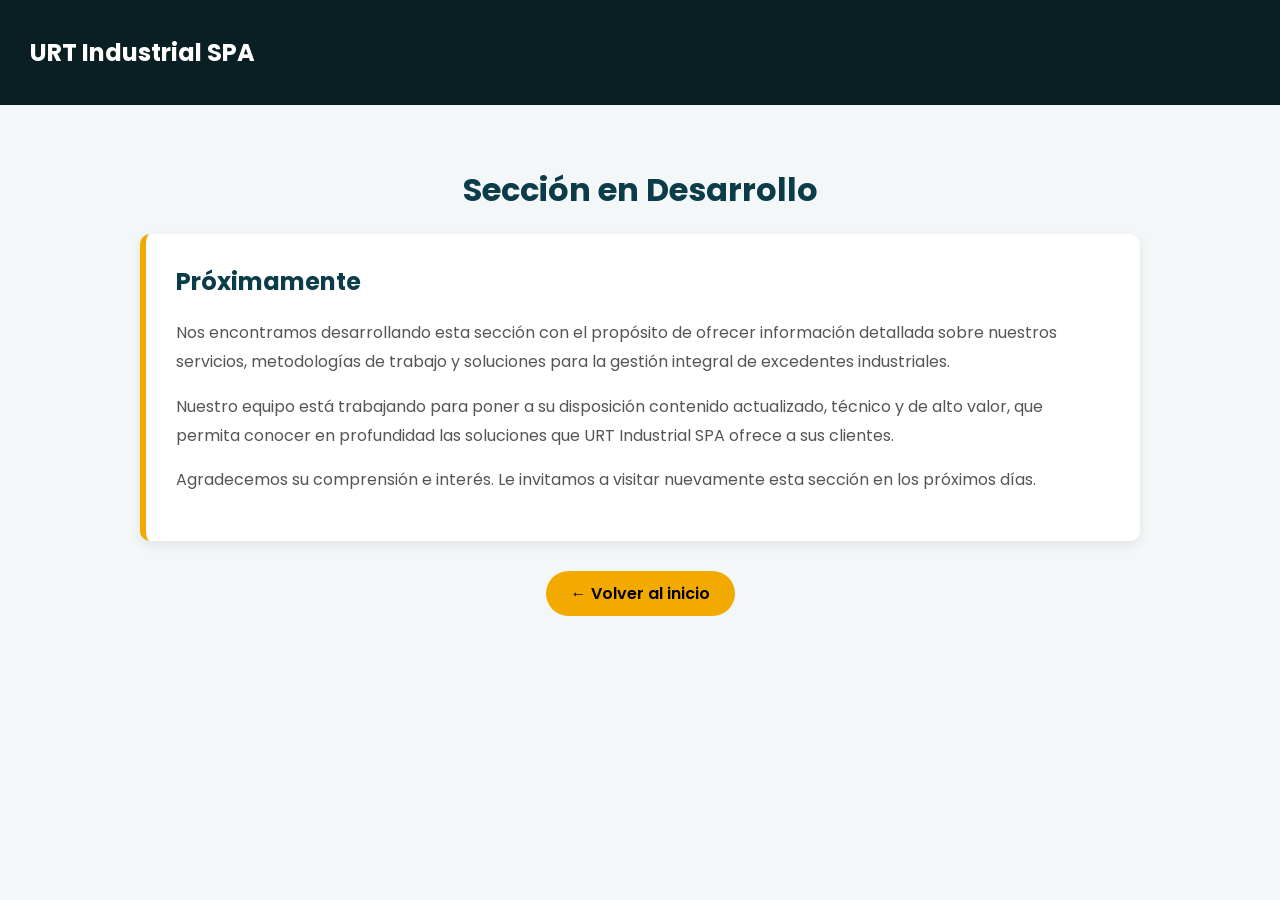
<file: servicio-residuos.html>
<!DOCTYPE html>
<html lang="es">
<head>
  <meta charset="UTF-8">
  <meta name="viewport" content="width=device-width, initial-scale=1.0">
  <title>Servicio - URT Industrial</title>

  <link href="https://fonts.googleapis.com/css2?family=Poppins:wght@300;400;600&display=swap" rel="stylesheet">

  <style>
    body {
      font-family: 'Poppins', sans-serif;
      margin: 0;
      background: #F4F7F8;
    }

    header {
      background: #0A1F24;
      color: white;
      padding: 15px 30px;
    }

    .container {
      max-width: 1000px;
      margin: auto;
      padding: 40px 20px;
      text-align: center;
    }

    h1 {
      color: #0B3C49;
      margin-bottom: 20px;
    }

    .construction-box{
      background: #ffffff;
      border-left: 6px solid #F2A900;
      padding: 30px;
      border-radius: 10px;
      box-shadow: 0 4px 12px rgba(0,0,0,.08);
      text-align: left;
    }

    .construction-box h2{
      color:#0B3C49;
      margin-top:0;
    }

    .construction-box p{
      color:#555;
      line-height:1.8;
    }

    .btn {
      display: inline-block;
      margin-top: 30px;
      background: #F2A900;
      padding: 10px 25px;
      text-decoration: none;
      color: black;
      border-radius: 25px;
      font-weight: 600;
      transition: .3s;
    }

    .btn:hover{
      background:#d99800;
    }
  </style>
</head>
<body>

<header>
  <h2>URT Industrial SPA</h2>
</header>

<div class="container">

  <h1>Sección en Desarrollo</h1>

  <div class="construction-box">

    <h2>Próximamente</h2>

    <p>
      Nos encontramos desarrollando esta sección con el propósito de ofrecer
      información detallada sobre nuestros servicios, metodologías de trabajo
      y soluciones para la gestión integral de excedentes industriales.
    </p>

    <p>
      Nuestro equipo está trabajando para poner a su disposición contenido
      actualizado, técnico y de alto valor, que permita conocer en profundidad
      las soluciones que URT Industrial SPA ofrece a sus clientes.
    </p>

    <p>
      Agradecemos su comprensión e interés. Le invitamos a visitar nuevamente
      esta sección en los próximos días.
    </p>

  </div>

  <a href="index.html" class="btn">← Volver al inicio</a>

</div>

</body>
</html>
</file>
